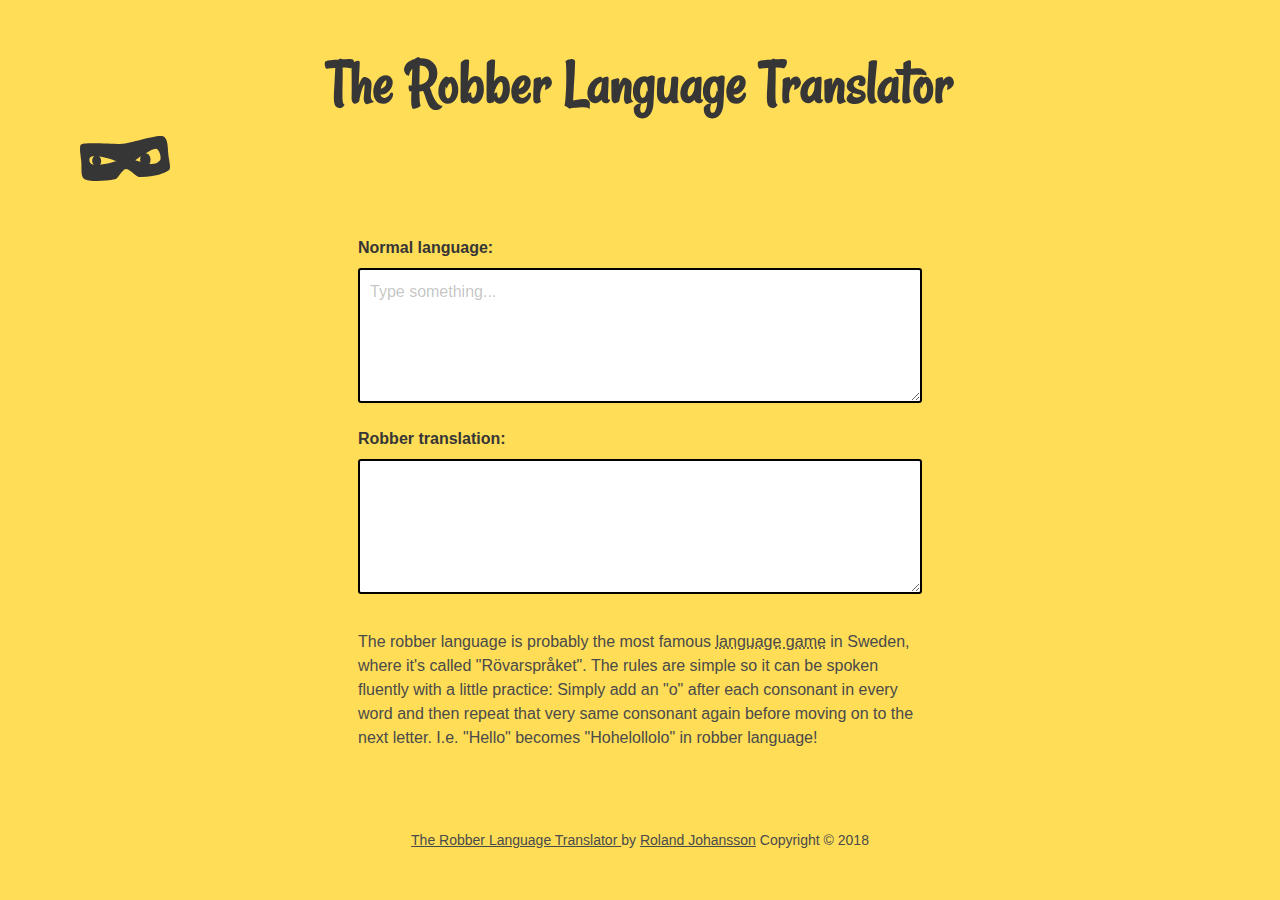
<file: index.html>
<!DOCTYPE html>
<html lang="en" class="has-background-warning">

<head>
  <!-- Global site tag (gtag.js) - Google Analytics -->
  <script async src="https://www.googletagmanager.com/gtag/js?id=UA-64483226-1"></script>
  <script>
    window.dataLayer = window.dataLayer || [];
    function gtag(){dataLayer.push(arguments);}
    gtag('js', new Date());

    gtag('config', 'UA-64483226-1');
  </script>
  <meta charset="UTF-8">
  <meta name="viewport" content="width=device-width, initial-scale=1.0">
  <meta http-equiv="X-UA-Compatible" content="ie=edge">
  <meta name="description" content="A Robber Language translator">
  <meta name="keywords" content="robber language,rövarspråket,translator,language game,cipher,secret language,ludling,argot,javascript">
  <meta name="author" content="Roland Johansson">
  <title>The Robber Language Translator</title>
  <link rel="apple-touch-icon" sizes="180x180" href="/the-robber-language/apple-touch-icon.png">
  <link rel="icon" type="image/png" sizes="32x32" href="/the-robber-language/favicon-32x32.png">
  <link rel="icon" type="image/png" sizes="16x16" href="/the-robber-language/favicon-16x16.png">
  <link rel="manifest" href="/the-robber-language/site.webmanifest">
  <link rel="mask-icon" href="/the-robber-language/safari-pinned-tab.svg" color="#5bbad5">
  <link rel="shortcut icon" href="/the-robber-language/favicon.ico">
  <meta name="msapplication-TileColor" content="#ffdd57">
  <meta name="msapplication-config" content="/the-robber-language/browserconfig.xml">
  <meta name="theme-color" content="#ffdd57">
  <link rel="stylesheet" href="css/bulma.min.css">
  <link rel="stylesheet" href="css/master.min.css">
  <link href="https://fonts.googleapis.com/css?family=Rancho" rel="stylesheet">
  <link rel="stylesheet" href="https://use.fontawesome.com/releases/v5.4.1/css/all.css" integrity="sha384-5sAR7xN1Nv6T6+dT2mhtzEpVJvfS3NScPQTrOxhwjIuvcA67KV2R5Jz6kr4abQsz" crossorigin="anonymous">
  <script src="js/the-robber-language.js" defer></script>
</head>

<body>
  <section class="section hero is-fullheight">
    <div class="container">
      <h1 class="title is-h1 has-text-centered is-size-3-mobile">The Robber Language Translator</h1>
      <img src="img/robber.svg" id="robber" alt="The Robber Language logotype">
      <div class="columns">
        <div class="column is-half is-offset-one-quarter">
          <form>
            <div class="field">
              <label class="label" for="input">Normal language:</label>
              <div class="control">
                <textarea class="textarea is-warning" name="input" id="input" placeholder="Type something..." autofocus></textarea>
              </div>
            </div>
          </form>
          <!-- <input type="submit" name="submit" id="submit"> -->
          <br>
          <div class="field">
            <label class="label" for="input">Robber translation:</label>
            <div class="control">
              <textarea class="textarea" name="input" id="output" disabled></textarea>
            </div>
          </div>
          <br>
          <p><i class="fas fa-info-circle"></i> The robber language is probably the most famous <dfn title="A language game is a system of manipulating spoken words to render them incomprehensible to the untrained ear. Language games are used primarily by groups attempting to conceal their conversations from others.">language
              game</dfn> in Sweden, where it's called "Rövarspråket". The rules are simple so it can be spoken fluently with a little practice: Simply add an "o" after each consonant in every word and then repeat that very same consonant again
            before moving on to the next letter. I.e. "Hello" becomes "Hohelollolo" in robber language!</p>
        </div>
      </div>
    </div>
    <footer class="has-text-centered">
      <small>
        <a href="https://github.com/rolandjohansson/the-robber-language" target="_blank">The Robber Language Translator <i class="fab fa-github"></i></a> by <a href="https://rolandjohansson.se/" target="_blank">Roland Johansson</a> Copyright &copy;
        2018
      </small>
    </footer>
  </section>
</body>

</html>
</file>
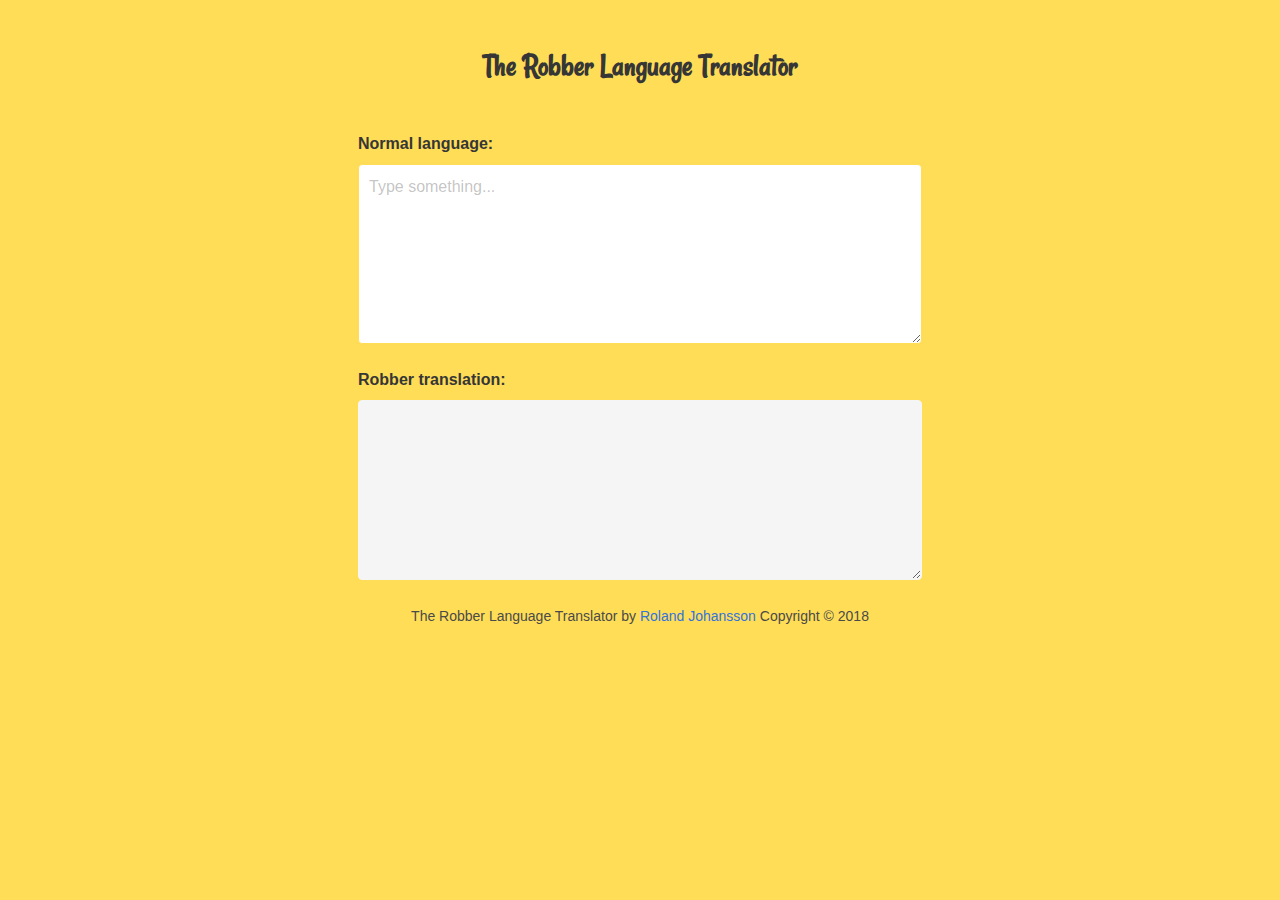
<file: docs/index.html>
<!DOCTYPE html>
<html lang="en" class="has-background-warning">

<head>
  <meta charset="UTF-8">
  <meta name="viewport" content="width=device-width, initial-scale=1.0">
  <meta http-equiv="X-UA-Compatible" content="ie=edge">
  <title>The Robber Language</title>
  <link rel="stylesheet" href="css/bulma.min.css">
  <link rel="stylesheet" href="css/master.min.css">
  <link href="https://fonts.googleapis.com/css?family=Rancho" rel="stylesheet">
  <script src="js/the-robber-language.js" defer></script>
</head>

<body>
  <section class="section content">
    <div class="container">
      <h1 class="title is-h1 has-text-centered is-size-3-mobile">The Robber Language Translator</h1>
      <br>
      <div class="columns">
        <div class="column is-half is-offset-one-quarter">
          <form>
            <div class="field">
              <label class="label" for="input">Normal language:</label>
              <div class="control">
                <textarea class="textarea is-warning" name="input" id="input" placeholder="Type something..." autofocus></textarea>
              </div>
            </div>
          </form>
          <!-- <input type="submit" name="submit" id="submit"> -->
          <br>
          <div class="field">
            <label class="label" for="input">Robber translation:</label>
            <div class="control">
              <textarea class="textarea" name="input" id="output" disabled></textarea>
            </div>
          </div>
        </div>
      </div>
    </div>
    <br>
    <p class="has-text-centered">
      <small>
        The Robber Language Translator by <a href="https://rolandjohansson.se/">Roland Johansson</a> Copyright &copy; 2018
      </small>
    </p>
  </section>
</body>

</html>
</file>
<file: css/master.min.css>
textarea{min-height:15vh !important;border:2px solid black !important;border-radius:3px !important}textarea[disabled]{background-color:white !important;color:black !important}textarea[disabled]:hover{cursor:text}h1{font-family:'Rancho';font-size:4em !important;margin-bottom:0 !important}h2{font-family:monospace}pre{background-color:transparent !important;color:#FFDD57}.overflow{overflow:scroll !important}a{color:inherit;text-decoration:underline}#robber{max-height:5vh;width:auto;margin:1em 1em 3em 1em}dfn{text-decoration:underline;text-decoration-style:dotted !important;font-style:normal}footer{margin:4.5em 0 0 0}
</file>
<file: docs/css/master.min.css>
textarea{min-height:20vh !important}h1{font-family:'Rancho'}
</file>
